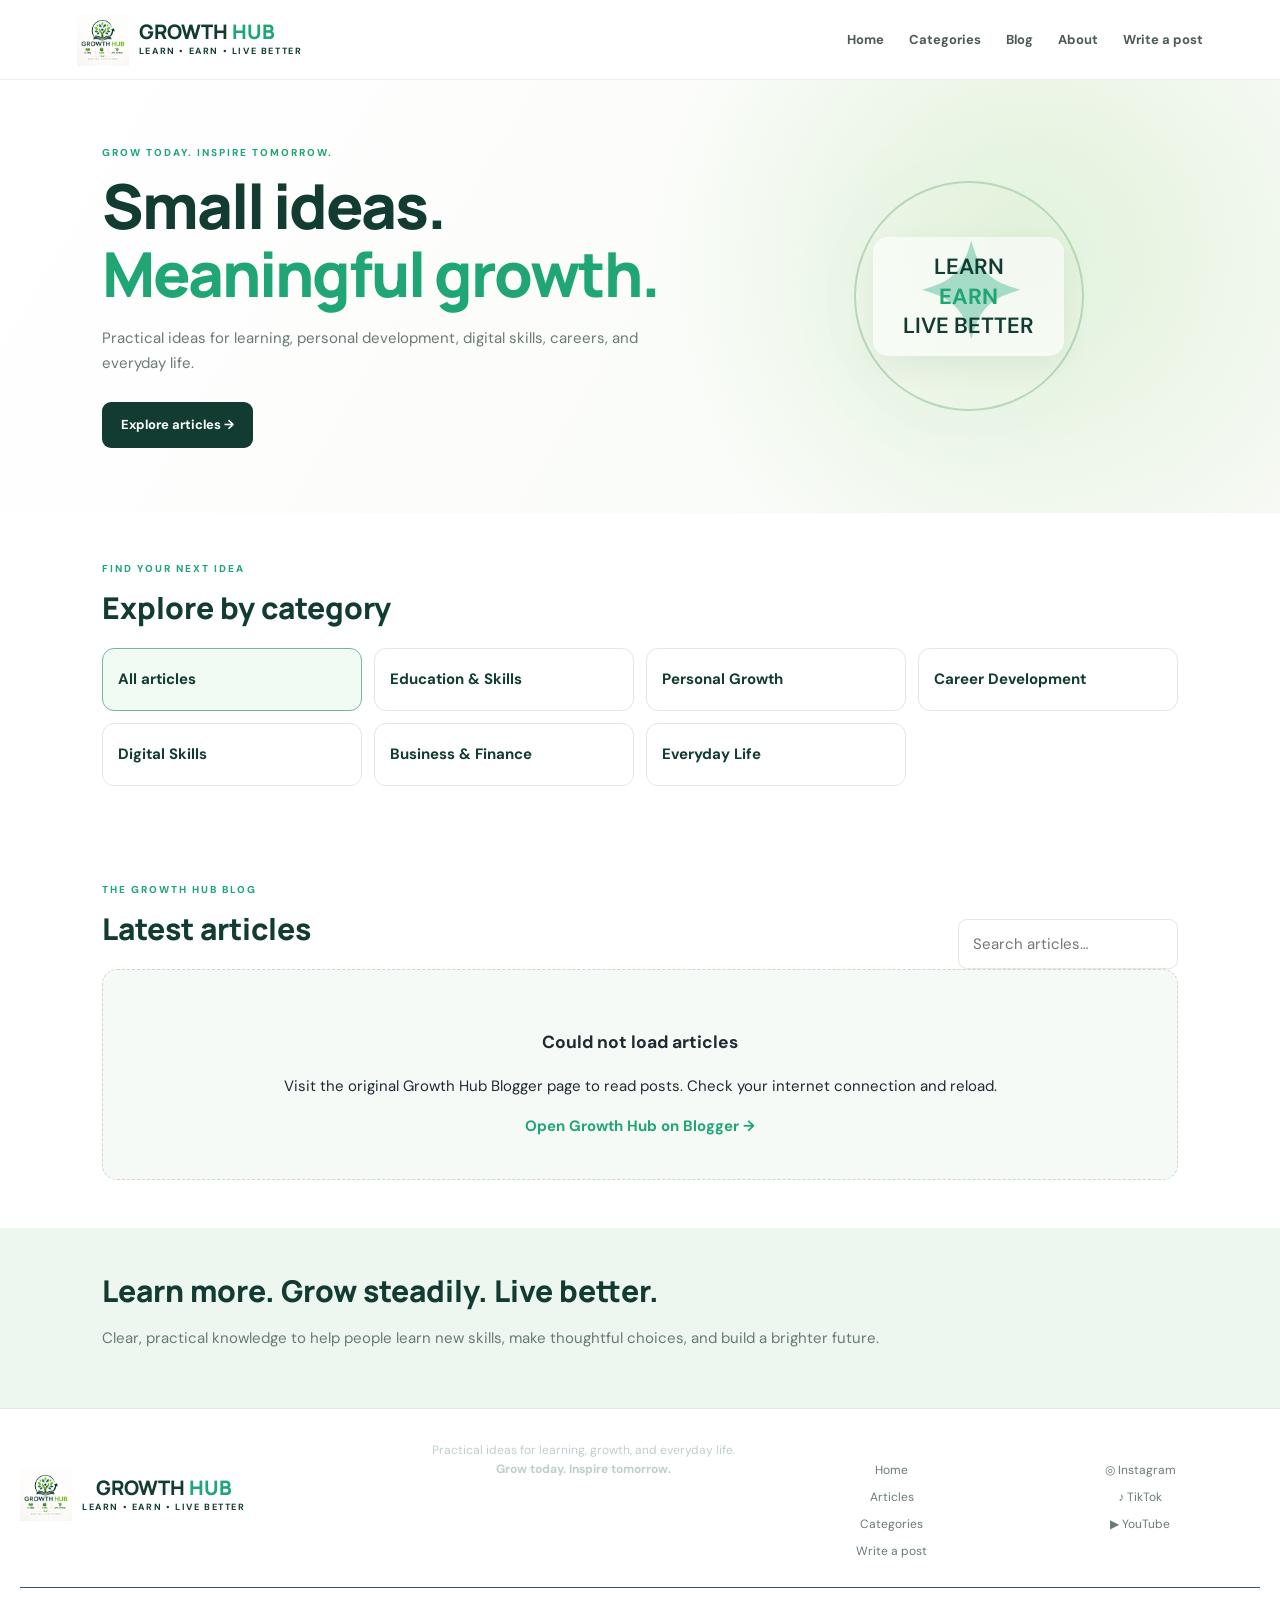
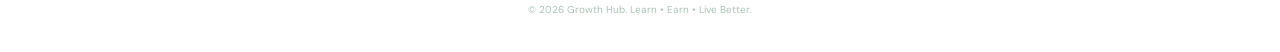
<file: index.html>
<!doctype html><html lang="en"><head><meta charset="utf-8"><meta name="viewport" content="width=device-width,initial-scale=1"><meta name="description" content="Growth Hub — Learn, Earn, Live Better"><title>Growth Hub | Learn • Earn • Live Better</title><link rel="stylesheet" href="styles.css"><script defer src="app.js"></script></head><body><header><a class="brand" href="#"><img src="assets/growth-hub-logo.jpeg" alt="Growth Hub logo"><span><b>GROWTH <em>HUB</em></b><small>LEARN • EARN • LIVE BETTER</small></span></a><button id="menu">☰</button><nav id="nav"><a href="#home">Home</a><a href="#categories">Categories</a><a href="#articles">Blog</a><a href="#about">About</a><a href="admin.html">Write a post</a></nav></header><main><section class="hero" id="home"><div><p class="eyebrow">GROW TODAY. INSPIRE TOMORROW.</p><h1>Small ideas.<br><span>Meaningful growth.</span></h1><p>Practical ideas for learning, personal development, digital skills, careers, and everyday life.</p><a class="btn" href="#articles">Explore articles →</a></div><div class="hero-art"><div class="circle">✦</div><p>LEARN<br><b>EARN</b><br>LIVE BETTER</p></div></section><section class="section" id="categories"><p class="eyebrow">FIND YOUR NEXT IDEA</p><h2>Explore by category</h2><div class="categories" id="categoryGrid"><button class="chosen" data-cat="All">All articles</button><button data-cat="Education & Skills">Education & Skills</button><button data-cat="Personal Growth">Personal Growth</button><button data-cat="Career Development">Career Development</button><button data-cat="Digital Skills">Digital Skills</button><button data-cat="Business & Finance">Business & Finance</button><button data-cat="Everyday Life">Everyday Life</button></div></section><section class="section" id="articles"><div class="heading"><div><p class="eyebrow">THE GROWTH HUB BLOG</p><h2>Latest articles</h2></div><input id="search" placeholder="Search articles…"></div><div class="posts" id="posts"><p>Loading articles…</p></div></section><section class="about" id="about"><h2>Learn more. Grow steadily. Live better.</h2><p>Clear, practical knowledge to help people learn new skills, make thoughtful choices, and build a brighter future.</p></section></main><footer><div class="footer-grid"><div class="brand"><img src="assets/growth-hub-logo.jpeg" alt=""><span><b>GROWTH <em>HUB</em></b><small>LEARN • EARN • LIVE BETTER</small></span></div><p>Practical ideas for learning, growth, and everyday life.<br><strong>Grow today. Inspire tomorrow.</strong></p><div><b>Explore</b><a href="#home">Home</a><a href="#articles">Articles</a><a href="#categories">Categories</a><a href="admin.html">Write a post</a></div><div><b>Connect with us</b><a href="https://instagram.com/ihsan_signature" target="_blank" rel="noopener">◎ Instagram</a><a href="https://tiktok.com/@ihsansignature" target="_blank" rel="noopener">♪ TikTok</a><a href="https://www.youtube.com/@maryamsaniismail" target="_blank" rel="noopener">▶ YouTube</a></div></div><div class="bottom">© <span id="year"></span> Growth Hub. Learn • Earn • Live Better.</div></footer><dialog id="reader"><button id="close">×</button><article id="detail"></article></dialog></body></html>
</file>
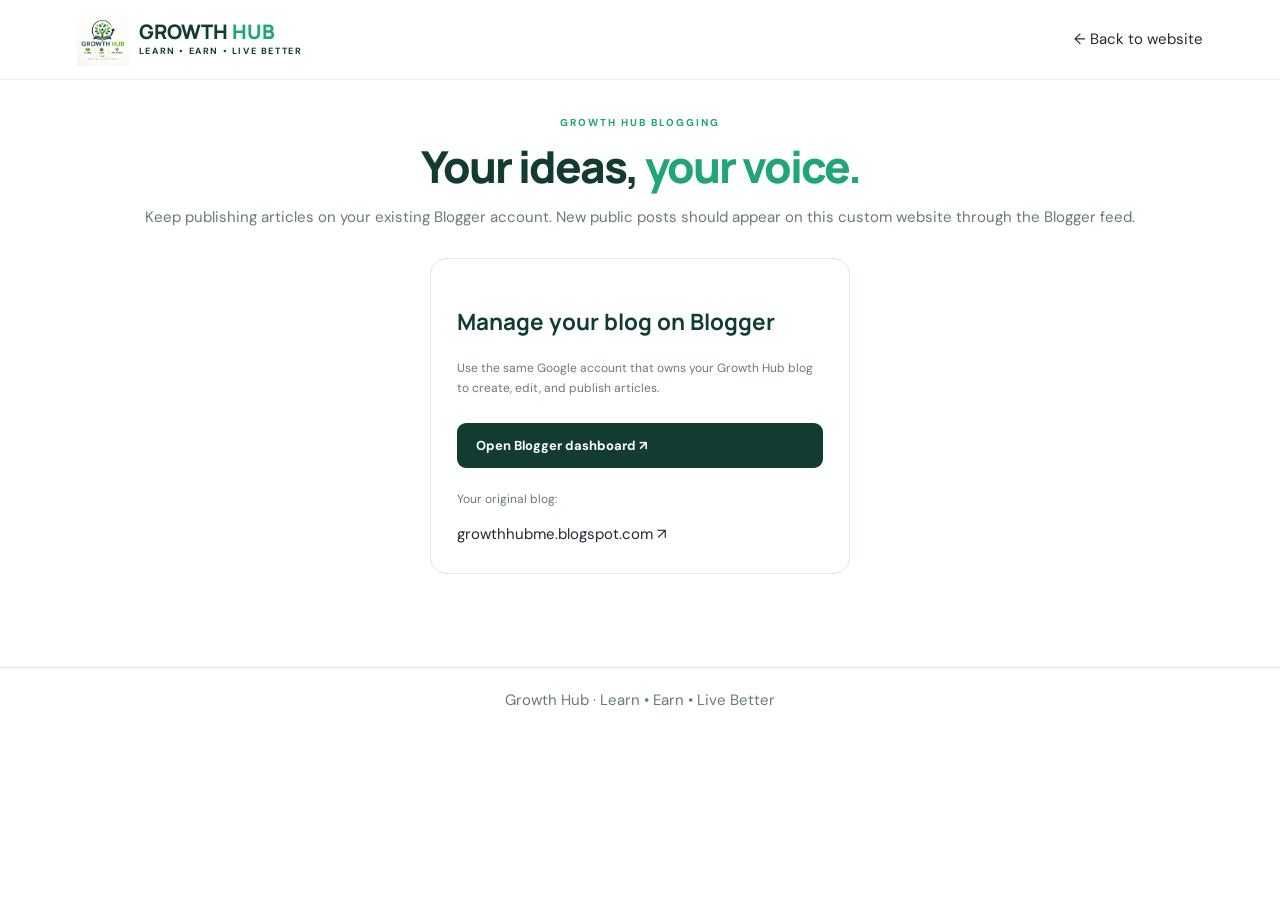
<file: admin.html>
<!doctype html>
<html lang="en"><head><meta charset="utf-8"><meta name="viewport" content="width=device-width,initial-scale=1"><meta name="theme-color" content="#123b32"><title>Write a post | Growth Hub</title><link rel="stylesheet" href="styles.css"></head>
<body><header><a class="brand" href="index.html"><img src="assets/growth-hub-logo.jpeg" alt="Growth Hub logo"><span><b>GROWTH <em>HUB</em></b><small>LEARN • EARN • LIVE BETTER</small></span></a><a href="index.html">← Back to website</a></header><main class="adminmain"><p class="eyebrow">GROWTH HUB BLOGGING</p><h1>Your ideas, <span>your voice.</span></h1><p>Keep publishing articles on your existing Blogger account. New public posts should appear on this custom website through the Blogger feed.</p><section class="login"><h2>Manage your blog on Blogger</h2><p>Use the same Google account that owns your Growth Hub blog to create, edit, and publish articles.</p><a class="btn" href="https://www.blogger.com/" target="_blank" rel="noopener">Open Blogger dashboard ↗</a><p style="margin-top:22px">Your original blog:</p><a href="https://growthhubme.blogspot.com/" target="_blank" rel="noopener">growthhubme.blogspot.com ↗</a></section></main><footer>Growth Hub · Learn • Earn • Live Better</footer></body></html>
</file>
<file: styles.css>
@import url('https://fonts.googleapis.com/css2?family=DM+Sans:wght@400;500;600;700&family=Manrope:wght@600;700;800&display=swap');
:root{--forest:#123b32;--green:#20a675;--lime:#72c92e;--gold:#f2b84b;--ink:#202a33;--muted:#687b76;--line:#dfe9e3;--cream:#f6faf6}*{box-sizing:border-box}html{scroll-behavior:smooth}body{margin:0;color:var(--ink);font:15px 'DM Sans',sans-serif;line-height:1.65}a{color:inherit;text-decoration:none}button,input,textarea,select{font:inherit}button{cursor:pointer}header{height:80px;display:flex;align-items:center;justify-content:space-between;padding:0 6%;gap:24px;border-bottom:1px solid #eaf0eb;background:#fff;position:sticky;top:0;z-index:5}.brand{display:flex;align-items:center;gap:10px}.brand img{width:52px;height:52px;object-fit:contain}.brand b{font:800 20px Manrope;color:var(--forest);display:block;line-height:1.2}.brand em{color:var(--green);font-style:normal}.brand small{display:block;font-size:9px;letter-spacing:1.6px;color:var(--forest);font-weight:700}nav{display:flex;gap:25px;font-size:13px;font-weight:700;color:#4c5c55}nav a:hover{color:var(--green)}#menu{display:none}.hero{padding:65px 8%;display:grid;grid-template-columns:1.2fr .8fr;gap:30px;align-items:center;background:radial-gradient(circle at 80% 40%,#e1f1d9,transparent 35%),linear-gradient(120deg,#fff,#f7faf5);min-height:390px}.eyebrow{font-size:10px;letter-spacing:2px;font-weight:800;color:var(--green);margin:0 0 10px}.hero h1,.adminmain h1{font:800 clamp(38px,5vw,62px)/1.1 Manrope;color:var(--forest);letter-spacing:-2px;margin:0 0 18px}.hero h1 span,.adminmain h1 span{color:var(--green)}.hero>div:first-child>p:not(.eyebrow){color:var(--muted);max-width:550px}.btn{display:inline-block;border:0;border-radius:9px;background:var(--forest);color:white;padding:12px 19px;font-weight:700;font-size:13px;margin-top:12px}.btn:hover{background:var(--green)}.hero-art{min-height:260px;display:grid;place-items:center;position:relative;text-align:center;color:var(--forest);font-size:22px;font-weight:600}.circle{position:absolute;width:230px;height:230px;border:2px solid #b8d9b9;border-radius:50%;display:grid;place-items:center;font-size:130px;color:var(--green);box-shadow:0 0 0 28px #e5f2e455,0 0 0 55px #e5f2e433}.hero-art p{position:relative;background:#fff9;border-radius:15px;padding:15px 30px;line-height:1.35;box-shadow:0 10px 30px #123b3210}.hero-art b{color:var(--green)}.section{padding:48px 8%}.section h2,.about h2{font:800 30px Manrope;color:var(--forest);margin:0 0 20px}.categories{display:grid;grid-template-columns:repeat(4,1fr);gap:12px}.categories button{padding:18px 15px;border:1px solid var(--line);border-radius:12px;background:#fff;text-align:left;color:var(--forest);font-weight:700}.categories button:hover,.categories button.chosen{border-color:#72b99a;background:#f1faf3}.heading{display:flex;justify-content:space-between;align-items:end;gap:20px}.heading input{padding:12px 14px;border:1px solid var(--line);border-radius:9px;min-width:220px}.posts{display:grid;grid-template-columns:repeat(3,minmax(0,1fr));gap:20px}.post{border:1px solid #e6ece7;border-radius:15px;overflow:hidden;box-shadow:0 6px 20px #123b3208}.cover{height:190px;background:linear-gradient(135deg,#e8f4e9,#f8f5e7);display:flex;align-items:center;justify-content:center;flex-direction:column;color:var(--forest)}.cover img{width:100%;height:100%;object-fit:cover}.cover>span{font:800 54px Manrope}.cover>span span{color:var(--green)}.cover small{font-size:8px;letter-spacing:2px}.postbody{padding:18px}.postbody label,#detail label{font-size:10px;font-weight:700;color:var(--green);background:#e9f5eb;padding:5px 8px;border-radius:20px}.postbody h3{font:800 18px/1.35 Manrope;color:var(--forest)}.postbody h3 button{border:0;background:none;text-align:left;font:inherit;color:inherit;padding:0}.postbody p{font-size:13px;color:var(--muted);min-height:40px}.postbody small{font-size:10px;color:var(--muted)}.read{display:block;border:0;background:none;color:var(--green);font-weight:800;padding:12px 0 0}.empty{grid-column:1/-1;text-align:center;background:var(--cream);border:1px dashed #c9dacd;border-radius:15px;padding:40px}.empty a{color:var(--green);font-weight:700}.about{padding:42px 8%;background:#edf6ef}.about h2{margin-bottom:8px}.about p{color:var(--muted)}footer{background:#082c25;color:#dce9e2;padding:32px 7% 0}.footer-grid{display:grid;grid-template-columns:1.2fr 1.2fr .7fr .8fr;gap:24px;padding-bottom:25px}.footer-grid>div:not(.brand){display:flex;flex-direction:column;gap:7px;font-size:12px}.footer-grid>div>b{color:white;margin-bottom:6px}.footer-grid a:hover{color:#9be15b}.footer-grid p{font-size:12px;color:#bdd0c5}.bottom{border-top:1px solid #34564c;padding:14px 0;font-size:10px;color:#abc2b5}dialog{border:0;border-radius:16px;width:min(760px,94%);max-height:90vh;padding:30px;overflow:auto;box-shadow:0 20px 70px #0004}dialog::backdrop{background:#082c25bb}#close{float:right;border:0;border-radius:50%;width:35px;height:35px;font-size:23px;color:var(--forest)}#detail h1{font:800 35px Manrope;color:var(--forest)}#detail p{line-height:1.85}#detail img{width:100%;max-height:320px;object-fit:cover;border-radius:10px}.admin{background:#f6faf6}.adminmain{max-width:1200px;margin:auto;padding:35px 24px 65px;text-align:center}.adminmain h1{font-size:44px;margin:0}.adminmain>p:not(.eyebrow){color:var(--muted)}.notice{background:#fff4d7;padding:14px;border-radius:10px;text-align:left;margin:20px 0}.login{max-width:420px;margin:28px auto;background:white;border:1px solid var(--line);border-radius:16px;padding:26px;text-align:left}.login h2{color:var(--forest);font-family:Manrope}.login p,.login small{font-size:12px;color:var(--muted)}label{display:grid;gap:6px;font-size:12px;font-weight:700;color:#43564d;margin:12px 0}.login input,.editor input:not([type=file]),.editor textarea,.editor select,.library select{width:100%;padding:11px;border:1px solid var(--line);border-radius:8px;background:white}.login .btn{width:100%}.adminmain form p{color:var(--green);font-size:12px}.dashhead{display:flex;justify-content:space-between;align-items:center;gap:16px}.dashhead h2,.editor h2,.library h2{font:800 22px Manrope;color:var(--forest)}.outline{background:white;border:1px solid #b9cfc1;border-radius:8px;padding:9px 13px;color:var(--forest);font-weight:700}.stats{display:grid;grid-template-columns:repeat(3,1fr);gap:12px;margin:20px 0}.stats>div{background:white;border:1px solid var(--line);border-radius:12px;padding:16px;text-align:left;font-size:12px;color:var(--muted)}.stats b{display:block;color:var(--forest);font:800 28px Manrope}.admincols{display:grid;grid-template-columns:1.1fr .9fr;gap:20px;text-align:left}.editor,.library{background:white;border:1px solid var(--line);border-radius:14px;padding:20px;min-width:0}.editor form{display:grid;gap:8px}.editor textarea{resize:vertical}.two{display:grid;grid-template-columns:1fr 1fr;gap:10px}.actions{display:flex;gap:8px;flex-wrap:wrap}.actions .btn{margin-top:0}.adminpost{padding:13px 0;border-bottom:1px solid var(--line);font-size:13px}.adminpost b{display:block;color:var(--forest)}.adminpost small{color:var(--muted);display:block}.adminpost button{border:0;background:none;color:var(--green);font-size:11px;font-weight:700;margin:8px 10px 0 0;padding:0}body>footer{text-align:center;padding:20px;color:var(--muted);background:#fff;border-top:1px solid var(--line)}[hidden]{display:none!important}@media(max-width:900px){.categories{grid-template-columns:repeat(3,1fr)}.posts{grid-template-columns:repeat(2,1fr)}.footer-grid{grid-template-columns:1fr 1fr}.admincols{grid-template-columns:1fr}}@media(max-width:650px){header{height:70px;padding:0 16px}.brand img{width:42px;height:42px}.brand b{font-size:17px}#menu{display:block;border:0;background:none;font-size:24px;color:var(--forest)}nav{display:none;position:absolute;top:70px;left:0;right:0;background:white;padding:15px;flex-direction:column;gap:12px}nav.open{display:flex}.hero{grid-template-columns:1fr;padding:42px 22px}.hero h1{font-size:42px}.hero-art{min-height:210px}.circle{width:175px;height:175px;font-size:100px}.section{padding:35px 18px}.section h2{font-size:25px}.categories{grid-template-columns:repeat(2,1fr)}.heading{align-items:stretch;flex-direction:column}.heading input{width:100%}.posts{grid-template-columns:1fr}.footer-grid{grid-template-columns:1fr 1fr;gap:18px}.adminmain{padding:30px 14px}.adminmain h1{font-size:33px}.two{grid-template-columns:1fr}.stats{gap:7px}.stats>div{padding:10px}.stats b{font-size:23px}.editor,.library{padding:14px}.dashhead{align-items:flex-start}.admin-header>a:last-child{font-size:11px}}
</file>
